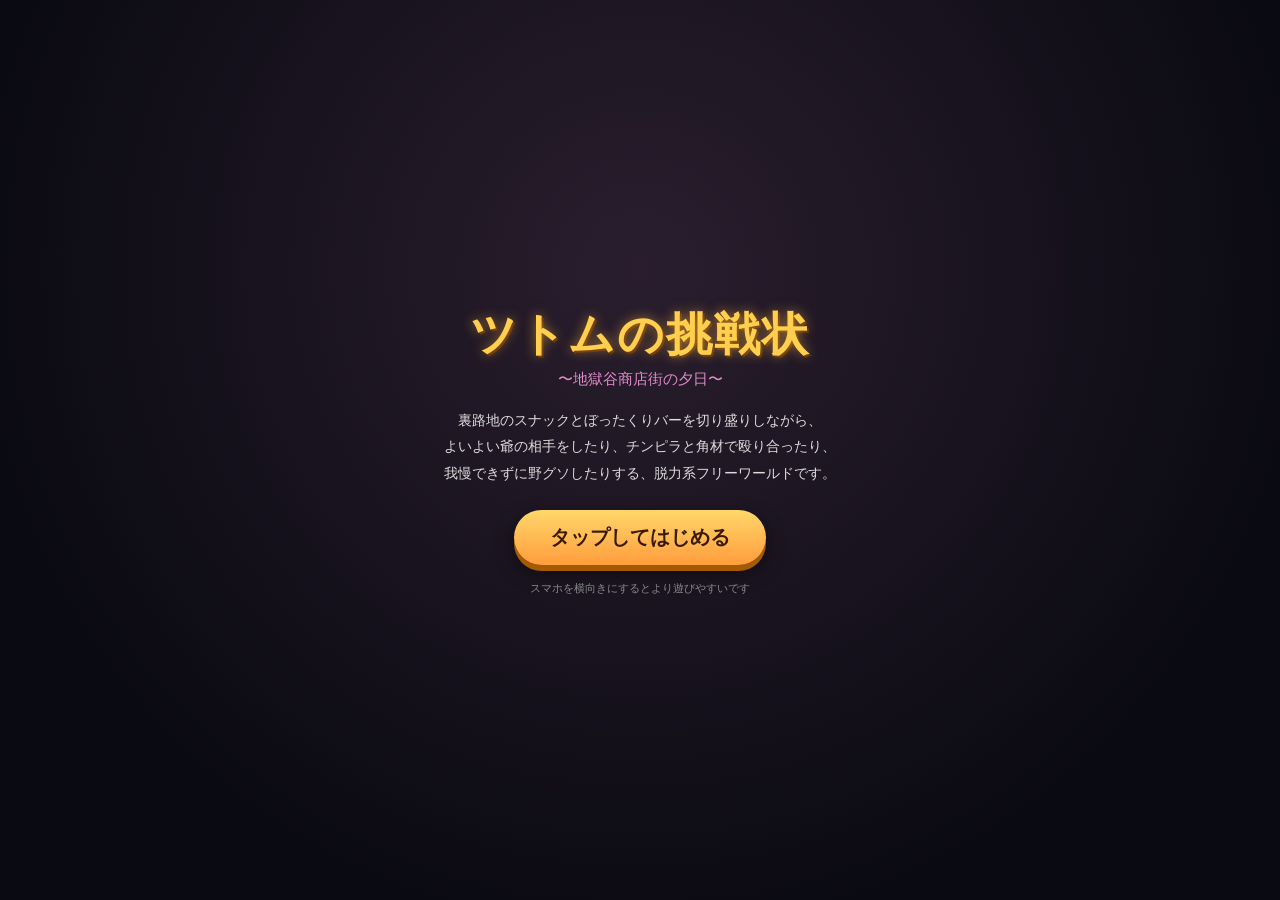
<file: src/index.html>
<!DOCTYPE html>
<html lang="ja">
<head>
<meta charset="UTF-8">
<title>ツトムの挑戦状〜地獄谷商店街の夕日〜</title>
<meta name="viewport" content="width=device-width, initial-scale=1, maximum-scale=1, user-scalable=no, viewport-fit=cover">
<link rel="stylesheet" href="style.css">
</head>
<body>
<canvas id="c"></canvas>

<div id="titleScreen">
  <div class="titleCard">
    <h1>ツトムの挑戦状</h1>
    <p class="sub">〜地獄谷商店街の夕日〜</p>
    <div class="titleDesc">
      裏路地のスナックとぼったくりバーを切り盛りしながら、<br>
      よいよい爺の相手をしたり、チンピラと角材で殴り合ったり、<br>
      我慢できずに野グソしたりする、脱力系フリーワールドです。
    </div>
    <button id="startBtn">タップしてはじめる</button>
    <div class="titleHint">スマホを横向きにするとより遊びやすいです</div>
  </div>
</div>

<div id="hud" class="hidden">
  <div class="statRow">
    <div class="stat money">💰<span id="moneyVal">0</span>円</div>
    <div class="stat pee">
      <span class="peeIcon">🚽</span>
      <div class="gaugeBack"><div id="peeGauge" class="gaugeFill peeFill"></div></div>
    </div>
    <div class="stat energy">
      <span class="energyIcon">⚡</span>
      <div class="gaugeBack"><div id="energyGauge" class="gaugeFill energyFill"></div></div>
    </div>
  </div>
  <div id="toast" class="toast hidden"></div>
  <div id="promptBox" class="promptBox hidden"></div>
  <div id="poopFlash" class="poopFlash hidden">脱糞♡</div>
</div>

<!-- touch controls: top = camera-drag over the 3D view, bottom = a dedicated,
     fully opaque control deck so buttons can never lose touches to the look-drag layer -->
<div id="touchLayer" class="hidden">
  <div id="lookPad"></div>
  <div id="controlDeck" class="controlDeck">
    <div class="deckLeft">
      <div id="faceCam" class="faceCam">
        <img id="faceCamImg" class="faceCamImg" alt="ツトム">
        <span class="faceCamRec">● REC</span>
      </div>
      <div id="dpad" class="dpad">
        <button id="dpadUp" class="dpadBtn dpadUp">▲</button>
        <button id="dpadLeft" class="dpadBtn dpadLeft">◀</button>
        <button id="dpadRight" class="dpadBtn dpadRight">▶</button>
        <button id="dpadDown" class="dpadBtn dpadDown">▼</button>
      </div>
    </div>
    <div class="deckRight">
      <button id="jumpBtn" class="roundBtn jumpBtn">跳</button>
      <button id="actionBtn" class="roundBtn actionBtn">話す</button>
    </div>
  </div>
</div>

<!-- karaoke minigame -->
<div id="karaokeUI" class="minigame hidden">
  <div class="mgPanel">
    <h2>🎤 からおけスナック「まり子」</h2>
    <p id="karaokeLine" class="mgLine">じいさん「おーい、ねーちゃん、一曲入れてくれや〜」</p>
    <div class="rhythmBar">
      <div class="rhythmZone" id="rhythmZone"></div>
      <div class="rhythmMarker" id="rhythmMarker"></div>
    </div>
    <button id="rhythmBtn" class="mgBigBtn">合いの手を入れる！</button>
    <div class="mgFooter">
      <span id="karaokeRound">1 / 3 曲目</span>
      <span id="karaokeScore">満足度: 0</span>
    </div>
  </div>
</div>

<!-- bar negotiation minigame -->
<div id="barUI" class="minigame hidden">
  <div class="mgPanel">
    <h2>🍾 ぼったくりBAR「魔界」</h2>
    <p id="barLine" class="mgLine">チンピラ「姉ちゃん、飲み放題いくらや」</p>
    <div class="mgChoices">
      <button class="mgChoiceBtn" data-greed="1">正直に会計する</button>
      <button class="mgChoiceBtn" data-greed="2">少しふっかける</button>
      <button class="mgChoiceBtn" data-greed="3">ガッツリぼったくる</button>
    </div>
  </div>
</div>

<!-- result popup -->
<div id="resultUI" class="minigame hidden">
  <div class="mgPanel small">
    <p id="resultText" class="mgLine"></p>
    <button id="resultCloseBtn" class="mgBigBtn">閉じる</button>
  </div>
</div>

<div id="fadeOverlay"></div>

<script src="lib/three.min.js"></script>
<script src="game.js"></script>
</body>
</html>
</file>
<file: src/style.css>
* { box-sizing: border-box; -webkit-tap-highlight-color: transparent; }
html, body {
  margin: 0; padding: 0; width: 100%; height: 100%;
  overflow: hidden; background: #0a0a12;
  font-family: "Hiragino Sans", "Yu Gothic", "Meiryo", sans-serif;
  color: #fff; user-select: none; -webkit-user-select: none;
  touch-action: none;
}
#c { position: fixed; inset: 0; width: 100%; height: 100%; display: block; }

.hidden { display: none !important; }

/* ---------- Title ---------- */
#titleScreen {
  position: fixed; inset: 0; z-index: 50;
  display: flex; align-items: center; justify-content: center;
  background: radial-gradient(circle at 50% 30%, #2a1e2e 0%, #0a0a12 75%);
}
.titleCard { text-align: center; padding: 24px; max-width: 90vw; }
.titleCard h1 {
  font-size: clamp(28px, 8vw, 46px); margin: 0 0 4px;
  color: #ffcf4d; text-shadow: 0 0 12px rgba(255,180,60,0.6), 2px 2px 0 #5a2d00;
  letter-spacing: 2px;
}
.titleCard .sub { color: #e08cc9; margin: 0 0 18px; font-size: clamp(12px,3.5vw,15px); }
.titleDesc { font-size: clamp(11px, 3.2vw, 14px); line-height: 1.9; color: #ddd; margin-bottom: 24px; }
#startBtn {
  font-size: clamp(16px, 4.5vw, 20px); padding: 14px 36px; border-radius: 40px;
  border: none; background: linear-gradient(180deg,#ffd76a,#ff9d3d); color: #3a1a00;
  font-weight: bold; box-shadow: 0 6px 0 #a35a00, 0 8px 18px rgba(0,0,0,0.5);
  animation: pulse 1.6s ease-in-out infinite;
}
#startBtn:active { transform: translateY(4px); box-shadow: 0 2px 0 #a35a00; }
@keyframes pulse { 0%,100%{transform:scale(1);} 50%{transform:scale(1.05);} }
.titleHint { margin-top: 16px; font-size: 11px; color: #888; }

/* ---------- HUD ---------- */
#hud { position: fixed; inset: 0; z-index: 20; pointer-events: none; }
.statRow {
  position: absolute; top: max(10px, env(safe-area-inset-top)); left: 10px;
  display: flex; gap: 10px; align-items: center;
}
.stat {
  background: rgba(10,10,20,0.55); border: 1px solid rgba(255,255,255,0.15);
  border-radius: 20px; padding: 6px 12px; font-size: 13px; display: flex; align-items: center; gap: 6px;
  backdrop-filter: blur(3px);
}
.stat.money { color: #ffe07a; font-weight: bold; }
.gaugeBack { width: 70px; height: 8px; background: rgba(255,255,255,0.15); border-radius: 5px; overflow: hidden; }
.gaugeFill { height: 100%; width: 0%; border-radius: 5px; transition: width 0.3s; }
.peeFill { background: linear-gradient(90deg,#7ad1ff,#ffd166); }
.energyFill { background: linear-gradient(90deg,#8effa1,#3ddc84); }

.toast {
  position: absolute; top: 60px; left: 50%; transform: translateX(-50%);
  background: rgba(0,0,0,0.7); padding: 8px 18px; border-radius: 20px; font-size: 13px;
  white-space: nowrap; transition: opacity 0.3s;
}
.promptBox {
  position: absolute; bottom: calc(var(--deckH, 210px) + 14px); left: 50%; transform: translateX(-50%);
  background: rgba(0,0,0,0.6); border: 1px solid rgba(255,220,120,0.5);
  padding: 8px 16px; border-radius: 12px; font-size: 13px; text-align: center;
}

.poopFlash {
  position: fixed; top: 42%; left: 50%; transform: translate(-50%, -50%);
  font-size: clamp(40px, 14vw, 68px); font-weight: 900; color: #ff8fc2;
  text-shadow: 0 0 18px rgba(255,80,160,0.9), 3px 3px 0 #5a1030, -2px -2px 0 #5a1030;
  letter-spacing: 4px; z-index: 45; pointer-events: none;
  animation: poopPop 2s ease-out forwards;
}
@keyframes poopPop {
  0% { opacity: 0; transform: translate(-50%, -50%) scale(0.5); }
  15% { opacity: 1; transform: translate(-50%, -50%) scale(1.15); }
  25% { transform: translate(-50%, -50%) scale(1); }
  80% { opacity: 1; }
  100% { opacity: 0; transform: translate(-50%, -50%) scale(1); }
}

/* ---------- Touch controls ---------- */
/* top = camera-drag over the 3D view; bottom = a fully opaque, non-overlapping
   control deck. lookPad is UNDER the deck in stacking order (comes first in the
   DOM) purely as a safety net -- the deck's own background means taps in its
   area never reach lookPad anyway, so the D-pad/action buttons can never lose
   a touch to the look-drag layer. */
#touchLayer { position: fixed; inset: 0; z-index: 25; pointer-events: none; }
#lookPad { position: absolute; inset: 0; pointer-events: auto; }

.controlDeck {
  position: absolute; left: 0; right: 0; bottom: 0; z-index: 5;
  display: flex; align-items: center; justify-content: space-between;
  gap: 12px;
  padding: 14px max(20px, env(safe-area-inset-right)) max(12px, env(safe-area-inset-bottom)) max(20px, env(safe-area-inset-left));
  background: linear-gradient(180deg, rgba(16,12,22,0.88), rgba(6,5,10,0.98));
  border-top: 1px solid rgba(255,214,120,0.22);
  pointer-events: auto;
}
.deckLeft, .deckRight { display: flex; align-items: center; gap: 14px; }

/* ---------- D-pad (replaces the old analog stick; iOS had trouble with drag-based sticks) ---------- */
.dpad { position: relative; width: 132px; height: 132px; flex: none; }
.dpadBtn {
  position: absolute; width: 44px; height: 44px; border-radius: 11px;
  background: rgba(255,255,255,0.12); border: 2px solid rgba(255,255,255,0.3);
  color: #fff; font-size: 16px; line-height: 1; pointer-events: auto;
}
.dpadBtn:active { background: rgba(255,255,255,0.32); }
.dpadUp { top: 0; left: 44px; }
.dpadDown { bottom: 0; left: 44px; }
.dpadLeft { left: 0; top: 44px; }
.dpadRight { right: 0; top: 44px; }

/* ---------- Face cam wipe: keeps a straight-on shot of the character next to the D-pad ---------- */
.faceCam {
  position: relative; flex: none; width: 84px; height: 108px; border-radius: 10px;
  border: 3px solid rgba(255,214,120,0.9);
  box-shadow: 0 0 0 2px rgba(0,0,0,0.55), 0 4px 14px rgba(0,0,0,0.55);
  pointer-events: none; overflow: hidden; background: #1a1622;
}
.faceCamImg {
  width: 100%; height: 100%; object-fit: cover; display: block;
}
.faceCamRec {
  position: absolute; top: -9px; left: 6px; font-size: 9px; font-weight: bold;
  color: #ff5a4a; background: rgba(10,10,20,0.85); padding: 1px 5px; border-radius: 6px;
  letter-spacing: 0.5px; animation: recBlink 1.4s ease-in-out infinite;
}
@keyframes recBlink { 0%,100%{opacity:1;} 50%{opacity:0.35;} }

.roundBtn {
  position: relative; flex: none; border-radius: 50%; border: 2px solid rgba(255,255,255,0.35);
  background: rgba(255,120,60,0.35); color: #fff; font-size: 14px; font-weight: bold;
  pointer-events: auto;
}
.deckRight { flex-direction: column-reverse; }
.actionBtn { width: 78px; height: 78px; background: rgba(255,150,50,0.45); }
.jumpBtn { width: 50px; height: 50px; background: rgba(120,180,255,0.35); font-size: 12px; }

/* ---------- Minigames ---------- */
.minigame {
  position: fixed; inset: 0; z-index: 40; display: flex; align-items: flex-end; justify-content: center;
  background: rgba(0,0,0,0.35); pointer-events: auto;
}
.mgPanel {
  width: min(94vw, 480px); margin-bottom: max(18px, env(safe-area-inset-bottom));
  background: linear-gradient(180deg,#241a2e,#150f1c); border: 2px solid #5a3d6b;
  border-radius: 18px 18px 14px 14px; padding: 16px 18px 20px; box-shadow: 0 -6px 30px rgba(0,0,0,0.6);
}
.mgPanel.small { text-align: center; }
.mgPanel h2 { margin: 0 0 10px; font-size: 17px; color: #ffd76a; }
.mgLine { font-size: 14px; line-height: 1.6; min-height: 44px; margin: 0 0 12px; color: #f0e6ff; }
.mgBigBtn {
  width: 100%; padding: 14px; font-size: 16px; font-weight: bold; border: none; border-radius: 14px;
  background: linear-gradient(180deg,#ff9d3d,#ff6a3d); color: #2c0f00; box-shadow: 0 4px 0 #a33900;
}
.mgBigBtn:active { transform: translateY(3px); box-shadow: 0 1px 0 #a33900; }
.mgFooter { display: flex; justify-content: space-between; margin-top: 10px; font-size: 12px; color: #bba7c9; }
.mgChoices { display: flex; flex-direction: column; gap: 10px; }
.mgChoiceBtn {
  padding: 12px; font-size: 14px; border-radius: 12px; border: 1px solid #6a4d7b;
  background: #33243d; color: #fff; text-align: left;
}
.mgChoiceBtn:active { background: #4a3357; }

.rhythmBar {
  position: relative; height: 34px; background: #0c0810; border-radius: 8px; margin-bottom: 14px;
  border: 1px solid #4a3357; overflow: hidden;
}
.rhythmZone {
  position: absolute; top: 2px; bottom: 2px; width: 18%; background: rgba(80,220,140,0.45);
  border-left: 2px solid #6dffb0; border-right: 2px solid #6dffb0;
}
.rhythmMarker {
  position: absolute; top: 0; bottom: 0; width: 4px; background: #ffe07a; box-shadow: 0 0 8px #ffe07a;
}

#fadeOverlay {
  position: fixed; inset: 0; background: #000; opacity: 0; pointer-events: none; z-index: 60; transition: opacity 0.5s;
}
#fadeOverlay.show { opacity: 1; }

@media (orientation: landscape) and (max-height: 500px) {
  .controlDeck { padding-top: 10px; gap: 8px; }
  .dpad { width: 112px; height: 112px; }
  .dpadBtn { width: 38px; height: 38px; }
  .dpadUp, .dpadDown { left: 37px; }
  .dpadLeft, .dpadRight { top: 37px; }
  .faceCam { width: 68px; height: 88px; }
  .actionBtn { width: 66px; height: 66px; }
  .jumpBtn { width: 44px; height: 44px; }
}
</file>
